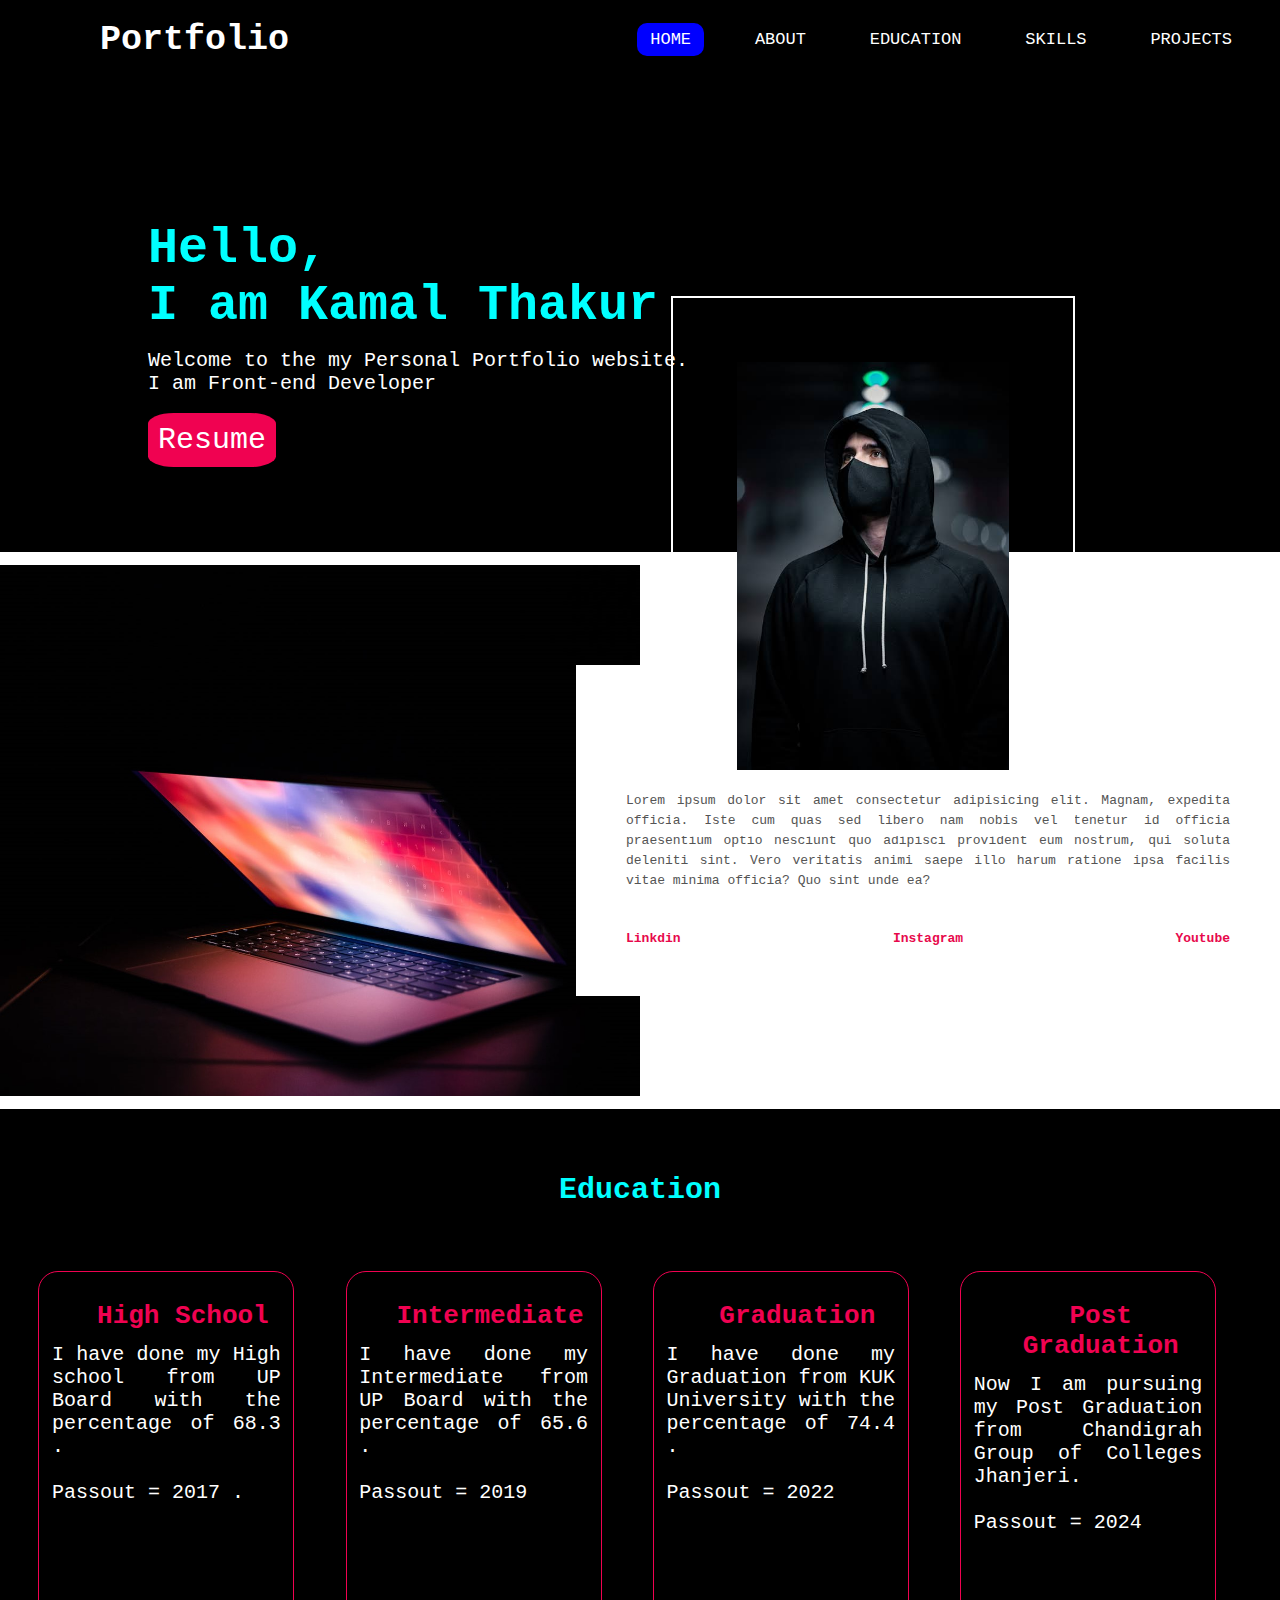
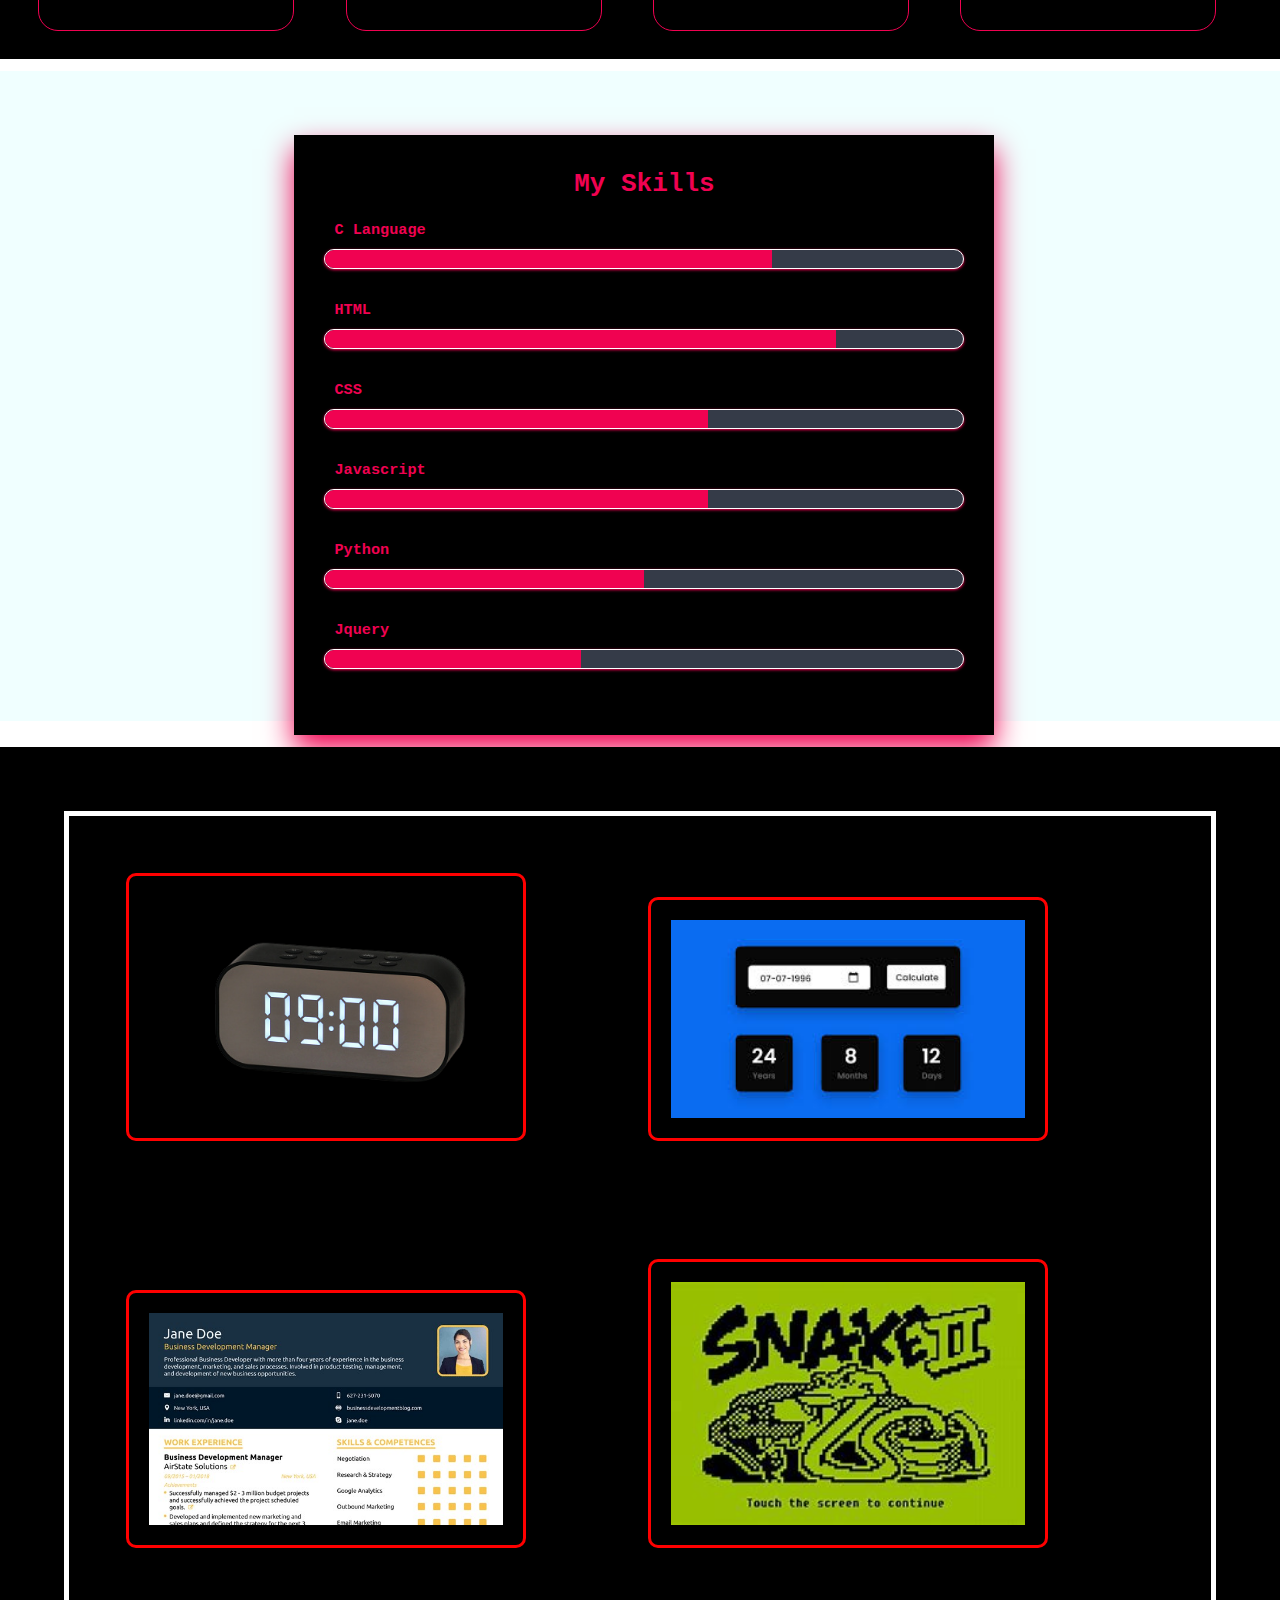
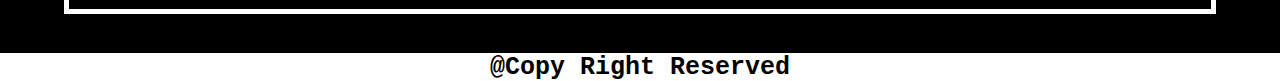
<file: Bharat_Task1/index.html>
<!DOCTYPE html>
<html lang="en">
<head>
    <meta charset="UTF-8">
    <meta http-equiv="X-UA-Compatible" content="IE=edge">
    <meta name="viewport" content="width=device-width, initial-scale=1.0">
    <title>Document</title>
    <link rel="stylesheet" href="style.css">
    <link rel="stylesheet" href="https://cdnjs.cloudflare.com/ajax/libs/font-awesome/6.4.0/css/all.min.css">
</head>
<body>
    <!-- -------------------------------header------------------------------ -->
    <div>
        <nav>
            <input type="checkbox" id="check">
            <label for="check" class="checkbtn">
                <i class="fas fa-bars" aria-hidden="true"></i>
            </label>
            <label class="logo">Portfolio</label>
            <ul>
                <li> <a href="#home1" class="active"> Home</a></li>
                <li> <a href="#about1"> About</a></li>
                <li> <a href="#education1"> Education</a></li>
                <li> <a href="#skills1"> Skills</a></li>
                <li> <a href="#projects1"> Projects</a></li>
            </ul>
        </nav>
    </div>
    <!-- ---------------------------Home--------------------------------------------------- -->
    <div class="home" id="home1">
        <div class="lef">
            <div class="text">
                <p> Hello, <br> I am Kamal Thakur</p>
            </div>
            <div class="kk">
                <p> Welcome to the my Personal Portfolio website. <br> I am Front-end Developer</p>
            </div>
            <a href="kamal.docx" class="intro"> Resume</a>
        </div>
        <div class="rig">
            <img src="images3.jpeg" alt="Server Problem">
        </div>
    </div>

    <!-- ---------------------------------About----------------------------------------- -->

    <div class="about" id="about1">
        <div class="container">
            <h1>About us </h1>
            <p class="abt-text"> Lorem ipsum dolor sit amet consectetur adipisicing elit. Magnam, expedita officia. Iste
                cum quas sed libero nam nobis vel tenetur id officia praesentium optio nesciunt quo adipisci provident
                eum nostrum, qui soluta deleniti sint. Vero veritatis animi saepe illo harum ratione ipsa facilis vitae
                minima officia? Quo sint unde ea?</p>

            <div class="social">
                <a href="https://www.linkedin.com/in/kamal-thakur-b24433239">Linkdin</a>
                <a href="https://instagram.com/1m_tech_knowledge?igshid=ZDdkNTZiNTM=">Instagram</a>
                <a href="https://youtube.com/@1mtechknowledge246">Youtube</a>
            </div>
        </div>
    </div>
    <!-- -------------------------------------------Education------------------------------------- -->
    <div class="edu" id="education1">
        <h1 id="head1"> Education</h1>
        <div class="ten">
            <h1>High School</h1>
            <p id="high"> I have done my High school from UP Board with the percentage of 68.3 . <br> <br>Passout = 2017
                .</p>
        </div>
        <div class="twellve">
            <h1>Intermediate</h1>
            <p id="twe"> I have done my Intermediate from UP Board with the percentage of 65.6 . <br> <br>Passout = 2019
            </p>
        </div>
        <div class="graduation">
            <h1>Graduation</h1>
            <p id="gra"> I have done my Graduation from KUK University with the percentage of 74.4 . <br><br>Passout =
                2022</p>
        </div>
        <div class="master">
            <h1>Post Graduation</h1>
            <p id="pos"> Now I am pursuing my Post Graduation from Chandigrah Group of Colleges Jhanjeri. <br>
                <br>Passout = 2024
            </p>
        </div>
    </div>
    <!-- ------------------------------------------------Skills------------------------------------ -->
    <div class="sk" id="skills1">
        <div class="skill">
            <h1>My Skills</h1>

            <li>
                <h3>C Language</h3>
                <span class="skills"> <span class="lan"></span></span>
            </li>

            <li>
                <h3>HTML</h3>
                <span class="skills"> <span class="html"></span></span>
            </li>

            <li>
                <h3>CSS</h3>
                <span class="skills"> <span class="css"></span></span>
            </li>

            <li>
                <h3>Javascript</h3>
                <span class="skills"> <span class="js"></span></span>
            </li>

            <li>
                <h3>Python</h3>
                <span class="skills"> <span class="py"></span></span>
            </li>

            <li>
                <h3>Jquery</h3>
                <span class="skills"> <span class="Jquery"></span></span>
            </li>
        </div>
    </div>
    <!-- ---------------------------------------Projects-------------------------- -->
    <div class="projects">
        <div class="images">
            <a href="Clock/index.html"><img src="3rd.png" id="one" alt="Not loaded"></a> 
            <a href="Day Finder/index.html"> <img src="4th.jpg" id="two" alt=""></a>
            <a href="task3/index.html"><img src="resume.jpg" id="three" alt=""></a> 
            <a href="Snake Game/index.html"><img src="snake.jpg" id="four" alt=""></a> 
    </div>
    </div>
    <div class="footer">
        <p>@Copy Right Reserved</p>
    </div>
    
</body>
</html>
</file>
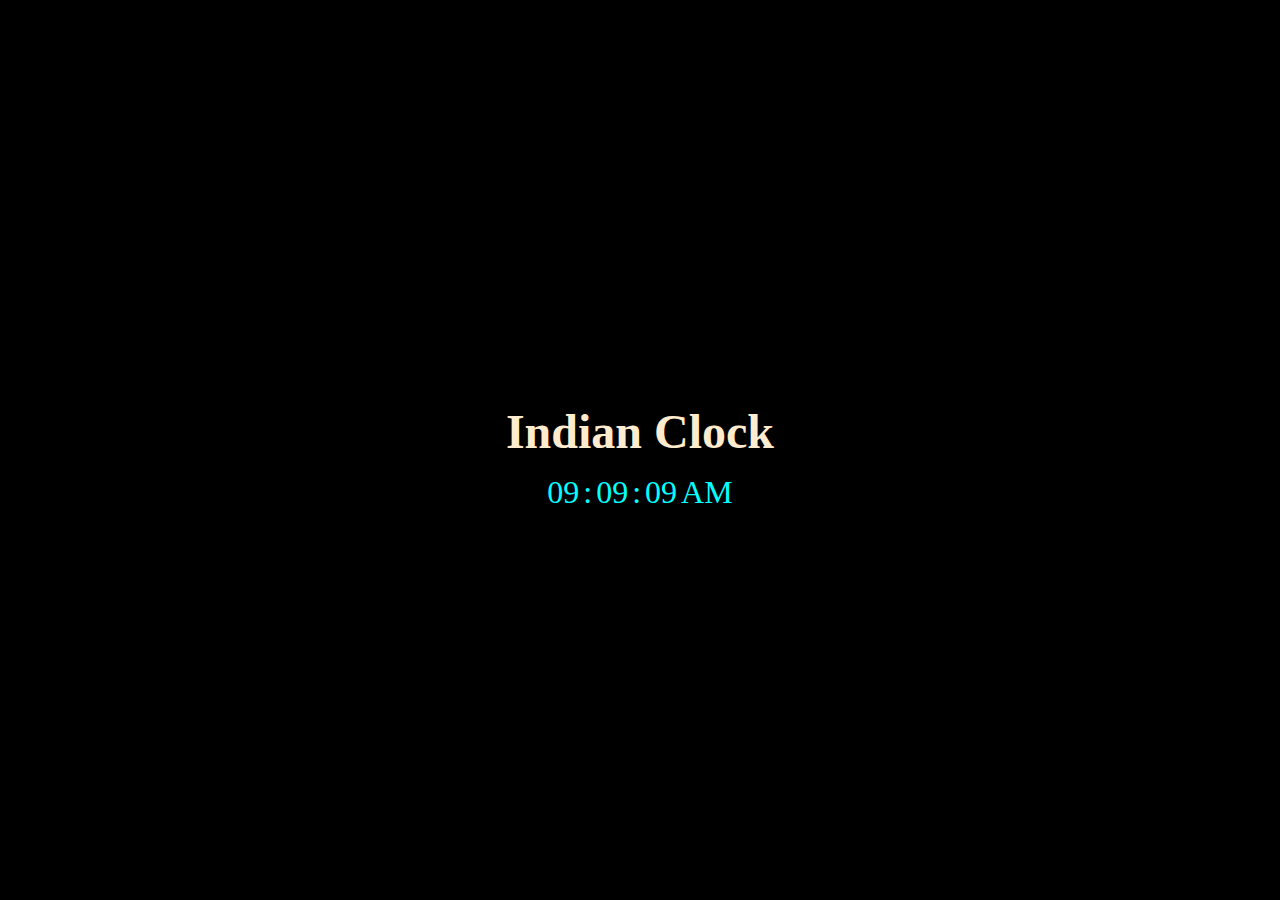
<file: Bharat_Task1/Clock/index.html>
<!DOCTYPE html>
<html lang="en">
<head>
    <meta charset="UTF-8">
    <meta http-equiv="X-UA-Compatible" content="IE=edge">
    <meta name="viewport" content="width=device-width, initial-scale=1.0">
    <link rel="stylesheet" href="frst.css">
    <title>Document</title>
</head>
<body>
        <div class="body">
             <h2>Indian Clock</h2>
                 <div id="container">
                     <span id="hours">09</span>
                     <span>:</span>
                     <span id="minutes">09</span>
                     <span>:</span>
                     <span id="seconds">09</span>
                     <span id="amorpm">AM</span>
                 </div>
        </div>
    <script src="cc.js"></script>
</body>
</html>
</file>
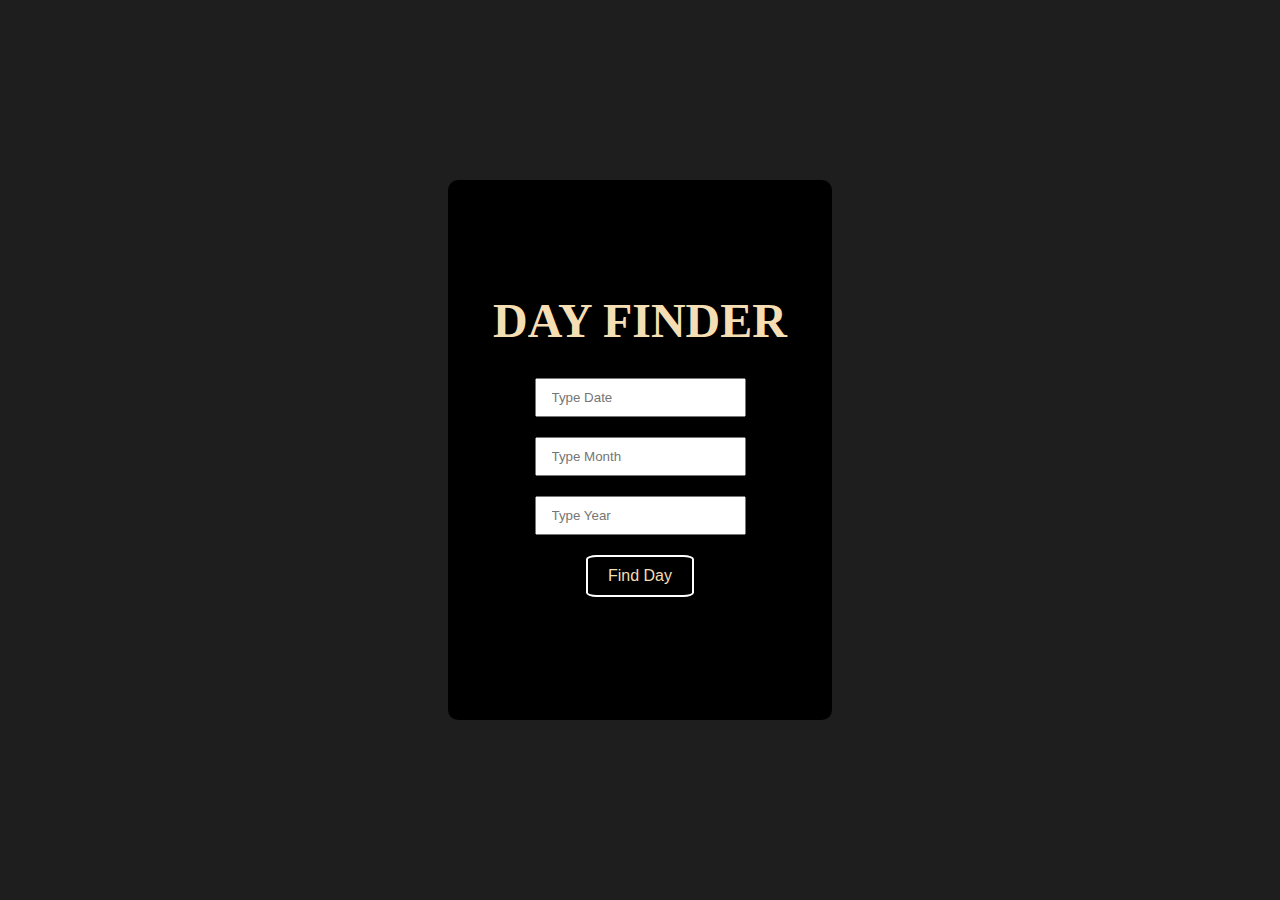
<file: Bharat_Task1/Day Finder/index.html>
<!DOCTYPE html>
<html lang="en">
<head>
    <meta charset="UTF-8">
    <meta http-equiv="X-UA-Compatible" content="IE=edge">
    <meta name="viewport" content="width=device-width, initial-scale=1.0">
    <link rel="stylesheet" href="day.css">
    <title>Document</title>
</head>
<body>
    <div class="container">
        <h1>DAY FINDER</h1>
        <input type="number" id="date" placeholder="Type Date">
        <input type="text" id="month" placeholder="Type Month">
        <input type="number" id="year" placeholder="Type Year">
        <button id="getDay">Find Day</button>
        <h2 id="result"> </h2>
    </div>
    <script src="./script.js"></script>
</body>
</html>
</file>
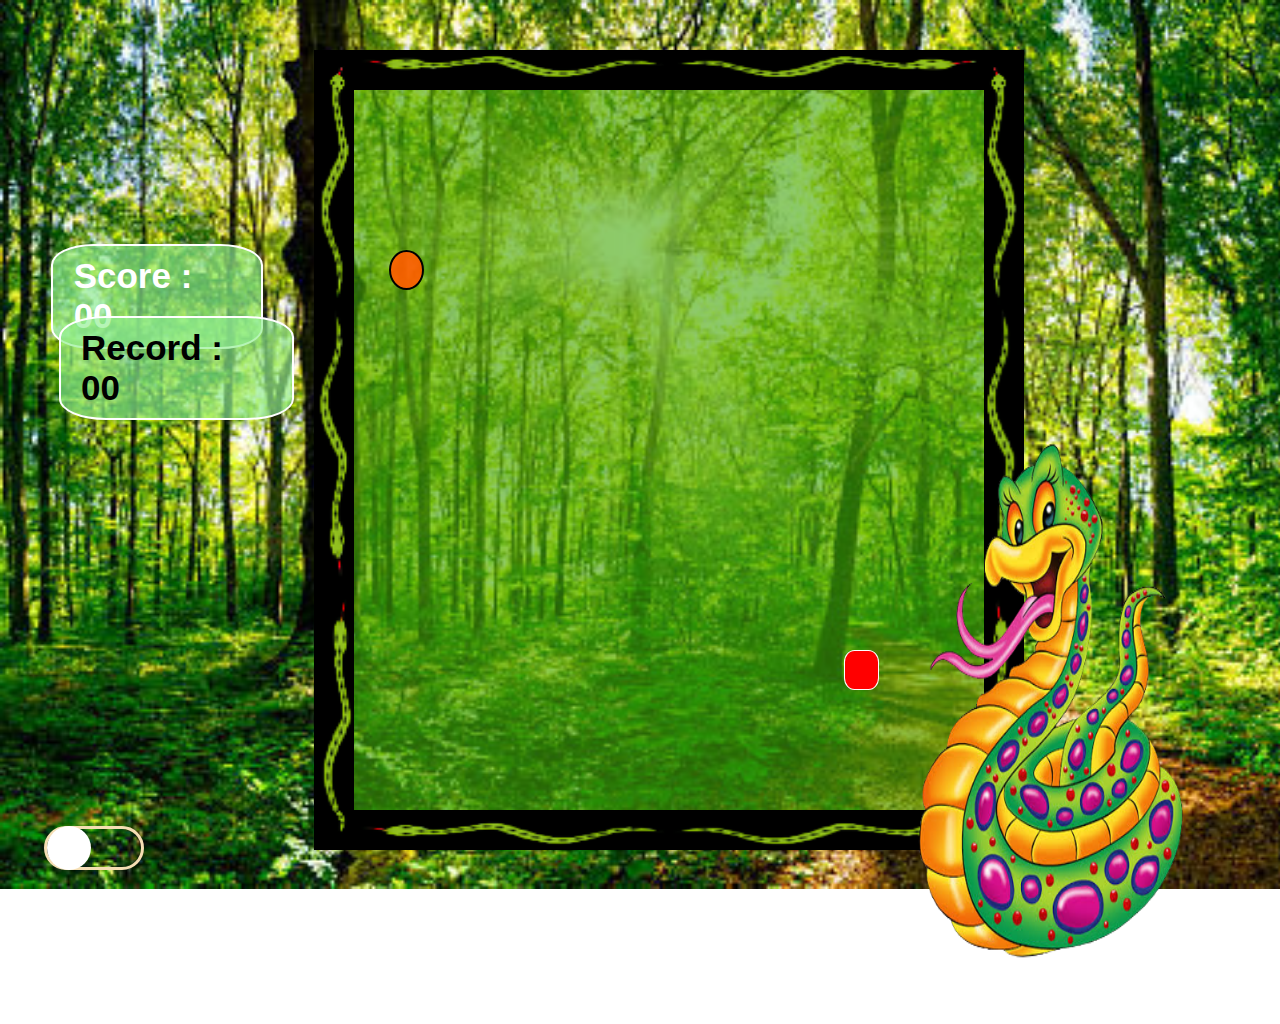
<file: Bharat_Task1/Snake Game/index.html>
<!DOCTYPE html>
<html lang="en">
<head>
    <meta charset="UTF-8">
    <meta http-equiv="X-UA-Compatible" content="IE=edge">
    <meta name="viewport" content="width=device-width, initial-scale=1.0">
    <link rel="stylesheet" href="style.css">
    <title>Snake Game</title>
</head>
<body>
    <div class="bod">
        <div class="score"> Score : 00 </div> 
        <div class="record"> Record : 00</div>
        <div class="box"> </div>
    </div>
    <div class="im">
        <img src="snakeimg.png" alt="image not load.">
    </div>
  <div class="darkMode">
        <input type="checkbox" id="darkbutton">
    </div> 
    <script src="kam.js"></script>
</body>
</html>
</file>
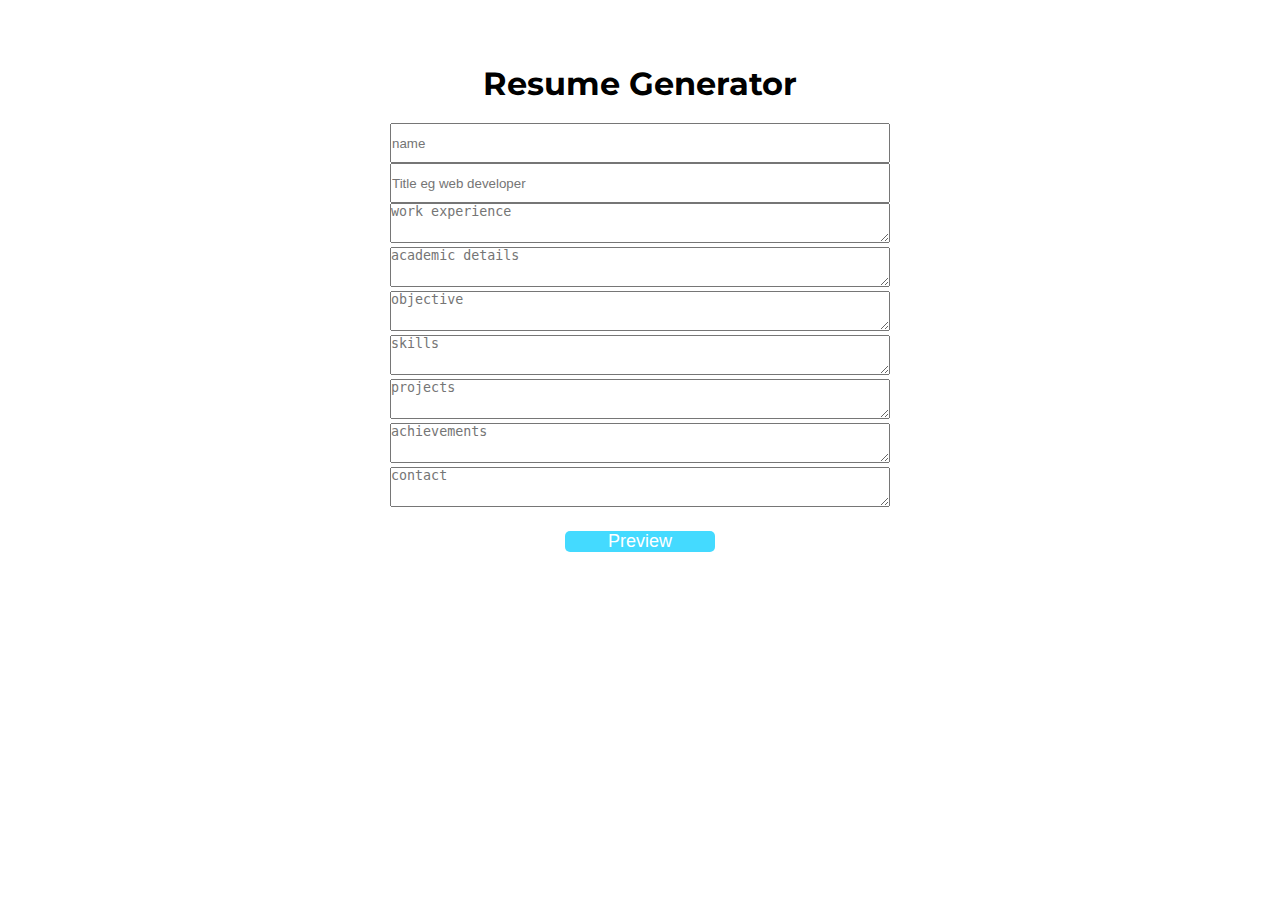
<file: Bharat_Task1/task3/home.html>
<!DOCTYPE html>
<html lang="en">

<head>
    <meta charset="UTF-8">
    <meta name="viewport" content="width=device-width, initial-scale=1.0">
    <title>Document</title>
    <link href="https://fonts.googleapis.com/css2?family=Montserrat&display=swap" rel="stylesheet">
    <link rel="stylesheet" href="home.css">
</head>

<body>
    <h1 style="text-align: center;">Resume Generator</h1>
    <form class="input-fields">
       
        <input type="text" name="name" placeholder="name" />
        <input type="text" name="title" placeholder="Title eg web developer" />
        <textarea name="workexp" placeholder="work experience"></textarea>
        <textarea name="academics" placeholder="academic details"></textarea>
        <textarea name="objective" placeholder="objective"></textarea>
        <textarea name="skills" placeholder="skills"></textarea>
        <textarea name="projects" placeholder="projects"></textarea>
        <textarea name="achievements" placeholder="achievements"></textarea>
        <textarea name="contact" placeholder="contact"></textarea>
    </form>
    <!-- resume preview -->
    <div class="output">

    </div>
    <!-- button for toggle   -->
    <div class="btn">
        <button onclick="toggle()">Preview</button>
    </div>
    <script src="https://cdn.ckeditor.com/ckeditor5/27.1.0/classic/ckeditor.js"></script>
    <script src="main.js"></script>
</body>
</html>
</file>
<file: Bharat_Task1/style.css>
*{
    margin: 0%;
    padding: 0%;
    text-decoration: none;
    list-style: none;
    box-sizing: border-box;
}
body{
    font-family: monospace;
}
nav{
    background: black;
    height: 80px;
    width: 100%;
    z-index: 5;
}
label.logo{
    color: white;
    font-size: 35px;
    line-height: 80px;
    padding:  0 100px;
    font-weight: bold;
}
nav ul{
    float: right;
    margin-right: 20px;
}
nav ul li{
    display: inline-block;
    line-height: 80px;
    margin: 0 15px;
}
nav ul li a{
    color: white;
    font-size: 17px;
    text-transform: uppercase;
    padding: 7px 13px;
    border-radius: 10px;
}
a.active,a.hover{
    background: blue;
    transition: .5s;
}
nav ul li a:hover{
    background: blue;
}
.checkbtn{
    font-size: 30px;
    color: white;
    float: right;
    line-height: 80px;
    margin-right: 40px;
    cursor: pointer;
    display: none;
}
#check{
    display: none;
}
.home{
    height: 600px;
    width: 100%;
    background-color: black;
}
.lef{
    width: 45%;
    height: 100%;
    margin: -10%;
}
.rig{
    position: absolute;
    right: 6%;
    width: 50%;
    height: 60%;
}
.rig img{
    padding: 10% 10%;
    border: 2px solid white;
    margin-top: -20%;
    margin-right: 20%;
    position: relative;
    height: 100%;
    float: right;
}
.text{
    position: absolute;
    font-weight: bold;
    margin: 13% 10%;
    text-align: left;
    left: 20px;
    font-size: 50px;
    color: aqua;
}
.text p{
    display: flex;
    justify-content: center;
    align-items: center;
    margin-top: 20%;
}
.kk{
    position: absolute;
    margin: 31% 10%;
    text-align: left;
    left: 20px;
    font-size: 20px;
    color: white;
}
.intro{
    position: absolute;
    margin: 36% 10%;
    text-align: center;
    left: 20px;
    font-size: 30px;
    text-decoration: none;
    background-color:  rgb(240, 2, 81);
    border-radius: 20%;
    color: white;
    padding: 10px;
}
.intro:hover{
    background-color: white;
    color: red;
}
.about{
    background-image: url("5th.jpg");
    background-repeat: no-repeat;
    background-size: 50%;
    background-color: white;
    overflow: hidden;
    padding: 100px 0;
    margin-top: 1%;
}
.container{
    width: 55%;
    float: right;
    background-color: white;
    padding: 50px;
}
.container h1{
    margin-bottom: 30px;
    font-size: 30px;
    font-weight: 900;
}
.abt-text{
    font-size: 13px;
    color: #545454;
    line-height: 20px;
    text-align: justify;
    margin-bottom: 40px;
}
.social{
    display: flex;
    justify-content: space-between;
    font-weight: 700;
    font-size: 13px;
}
.social a{
    text-decoration: none;
    color: rgb(231, 9, 76);
}
.edu{
    margin-top: 1%;
    width: 100%;
    height: 550px;
    background-color: black;
}
.edu #head1{
     display: flex;
     justify-content: center;
     color: aqua;
     font-size: 30px;
     font-weight: bold;
     padding: 5% 0% 0% 0%;
}
.ten{
    position: absolute;
    margin-top: 5%;
    margin-left: 3%;
    height: 40%;
    width: 20%;
    background-color: black;
    border: 1px solid rgb(240, 2, 81);
    border-radius: 20px;
}
.ten h1{
    position: relative;
    margin-top: 11%;
    margin-left: 8%;
    padding-top: 1px;
    padding-left: 5%;
    color: rgb(240, 2, 81);
}
#high{
    font-size: 20px;
    color: white;
    padding: 5%;
    text-align: justify;
}
.twellve{
    position: absolute;
    margin-top: 5%;
    margin-left: 27%;
    height: 40%;
    width: 20%;
    background-color: black;
    border: 1px solid rgb(240, 2, 81);
    border-radius: 20px;
}
.twellve h1{
    position: relative;
    margin-top: 11%;
    margin-left: 8%;
    padding-top: 1px;
    padding-left: 5%;
    color: rgb(240, 2, 81);
}
#twe{
    font-size: 20px;
    color: white;
    padding: 5%;
    text-align: justify;
}
.graduation{
    position: absolute;
    margin-top: 5%;
    margin-left: 51%;
    height: 40%;
    width: 20%;
    background-color: black;
    border: 1px solid rgb(240, 2, 81);
    border-radius: 20px;
}
.graduation h1{
    position: relative;
    margin-top: 11%;
    margin-left: 8%;
    padding-top: 1px;
    padding-left: 5%;
    color: rgb(240, 2, 81);
}
#gra{
    font-size: 20px;
    color: white;
    padding: 5%;
    text-align: justify;
}
.master{
    position: absolute;
    margin-top: 5%;
    margin-left: 75%;
    height: 40%;
    width: 20%;
    background-color: black;
    border: 1px solid rgb(240, 2, 81);
    border-radius: 20px;
}
.master h1{
    position: relative;
    margin-top: 11%;
    margin-left: 8%;
    padding-top: 1px;
    padding-left: 2%;
    color: rgb(240, 2, 81);
}
#pos{
    font-size: 20px;
    color: white;
    padding: 5%;
    text-align: justify;
}
h1{
    text-align: center;
    padding-top: 2%;
}
h3{
    margin: 10px;
}
.sk{
    width: 100%;
    height: 650px;
    padding-top: 3%;
    margin-top: 1%;
    margin-bottom: 2%;
    background-color: #f0ffff;
}
.skill{
    width: 700px;
    height: 600px;
    margin-top: 2%;
    margin-left: 23%;
    margin-bottom: 2%;
    color:  rgb(240, 2, 81);
    padding: 20px;
    box-shadow: 0 14px 28px  rgb(240, 2, 81);
    background-color: black;
}
.skill li{
    margin: 2px 0;
    padding: 10px;
}
.skills{
    background: #353b48;
    display: block;
    height: 20px;
    border: 1px solid white;
    border-radius: 10px;
    overflow: hidden;
    box-shadow: 0 1px 3px rgb(240, 2, 81) ;
    transition: all 0.3s cubic-bezier(.25,.8,.25,1);
}
.skills:hover{
    box-shadow: 0 14px 28px rgb(240, 2, 81);
}
.skills span{
    height: 20px;
    float: left;
    background: rgb(240, 2, 81);
}
.lan{
    width: 70%;
    animation: Language 3s;
}
.html{
    width: 80%;
    animation: HTML 3s;
}
.css{
    width: 60%;
    animation: CSS 3s;
}
.js{
    width: 60%;
    animation: Javascript 3s;
}
.py{
    width: 50%;
    animation: Python 3s;
}
.Jquery{
    width: 40%;
    animation: Jquery 3s;
}
@keyframes Language{
     0%{
        width: 0%;
     }
     100%{
        width: 70%;
     }
}
@keyframes HTML{
    0%{
       width: 0%;
    }
    100%{
       width: 80%;
    }
}
@keyframes CSS{
    0%{
       width: 0%;
    }
    100%{
       width: 60%;
    }
}
@keyframes Javascript{
    0%{
       width: 0%;
    }
    100%{
       width: 60%;
    }
}@keyframes Python{
    0%{
       width: 0%;
    }
    100%{
       width: 70%;
    }
}@keyframes Jquery{
    0%{
       width: 0%;
    }
    100%{
       width: 40%;
    }
}
.projects{
    width: 100%;
    height: auto;
    background-color: black;
    display: flex;
    flex-direction: row;
}
.images{
    margin-top: 5%;
    margin-left: 5%;
   width: 90%;
   height: auto;
   background-color: black;
   border: 5px solid white;
   margin-bottom: 3%;
}
.images #one{
    width: 400px;
    height: auto;
    margin: 5%;
    padding: 0px;
    border: 3px solid red;
    border-radius: 10px;
}
.images #two{
    width: 400px;
    margin: 5%;
    padding: 20px;
    border: 3px solid red;
    border-radius: 10px;
}
.images #three{
    width: 400px;
    margin: 5%;
    padding: 20px;
    border: 3px solid red;
    border-radius: 10px;
}
.images #four{
    width: 400px;
    margin: 5%;
    padding: 20px;
    border: 3px solid red;
    border-radius: 10px;
}
.footer{
    width: 100%;
    height: auto;
    font-size: 25px;
    text-align: center;
    font-weight: bold;
    color: black;
    background-color: white;
}
 
@media screen and (max-width:600px){
    .home{
        width: 100%;
        height: 600px;
    }
    .text p{
        font-size: 25px;
    }
    .kk{
        margin-top: 37%;
    }
    .intro{
        margin-top: 55%;
    }
    .rig img{
        margin-top: -90%;
        height: 300px;
    }
    .edu{
        /* display: flex; */
        flex-direction: row;
        width: 100%;
        height: 1200px;
    }
    .ten {
        margin-top: 10%;
        width: 50%;
        height: 250px;
        margin-left: 35%;
    }
    .twellve{
        margin-top: 60%;
        width: 50%;
        height: 250px;
        margin-left: 35%;
    }
    .graduation{
        margin-top: 110%;
        width: 50%;
        height: 250px;
        margin-left: 35%;
    }
    .master{
        margin-top: 160%;
        width: 50%;
        height: 250px;
        margin-left: 35%;
    }
    .sk{
        width: 70%;
        height: auto;
        margin-left: 0%;
    }
    .skill{
        width: 400px ;
        height: auto;
    }
    .clock img{
        height: 200px;
        padding: 1%;
        margin-top: 45%;
        margin-bottom: 10%;
    }
    .images{
        margin: 4%;
        margin-left: 20%;
        width: 60%;
    }
    .images #one{
        padding: 2%;
        width: 300px;
    }
    .images #two{
        padding: 2%;
        width: 300px;
    }
    .images #three{
        padding: 2%;
        width: 300px;
    }
    .images #four{
        padding-right: 2%;
        width: 300px;
    }
    
}

@media screen and (max-width:1200px) {
    .container{
      padding: 80px;
    }
    .navbar li{
        height: 80px;
        flex-direction: column;
    }
    }

@media screen and (max-width:1000px) {
      .about{
        background-size: 100%;
        padding: 100px 40px;
      }
      .container{
        width: 100%;
      }
}
@media screen and (max-width:600px) {
    .about{
      padding:0px;
    }
    .container{
      padding: 60px;
    }
}

@media (max-width:952px){
    label.logo{
        font-size: 30px;
        padding-left: 50px;
    }
    nav ul li a{
        font-size: 16px;
    }
}
@media (max-width:858px){
    .checkbtn{
        display: block;
    }
    ul{
        position: fixed;
        width: 100%;
        height: 100vh;
        background: darkblue;
        top: 80px;
        left: -100%;
        text-align: center;
        transition: all.5s;
    }
    nav ul li{
        display: block;
        margin: 50px 0;
        line-height: 30px;
    }
    nav ul li a {
        font-size: 20px;
    }
    a:hover,a.active{
        background: none;
        color: aqua;
    }
    #check:checked ~ ul{
        left: 0%;
    }
}
</file>
<file: Bharat_Task1/Clock/frst.css>
*{
    padding: 0%;
    margin: 0%;
    background-color: black;
    box-sizing: border-box;
}
.body{
    height: 100vh;
    display: flex;
    justify-content: center;
    align-items: center;
    flex-direction: column;
}
.body h2{
    font-size: 3rem;
    color: blanchedalmond;
    padding: 15px 25px;
}
.body #container span{
    font-size: 2rem;
    color: aqua;
}
</file>
<file: Bharat_Task1/Day Finder/day.css>
*{
    margin: 0%;
    padding: 0%;
    box-sizing: border-box;
}
body{
    width: 100vw;
    height: 100vh;
    background-color: rgba(0, 0, 0, 0.884);
    display: flex;
    justify-content: center;
    align-items: center;
    color: wheat;
}
.container{
    display: flex;
    justify-content: center;
    align-items: center;
    flex-direction: column;
    background-color: black;
    width: 30vw;
    height: 60vh;
    border-radius: 10px;
}
.container h1{
    font-size: 3rem;
    color: wheat;
    margin-bottom: 30px;
}
.container input{
    padding: 10px 15px;
    margin-bottom: 20px;
}
.container button{
    border: 2px solid white;
    border-radius: 10%;
    background-color: black;
    color: wheat;
    padding: 10px 20px;
    font-size: 1rem;
    cursor: pointer;
    margin-bottom: 10px;
}
.container h2{
    font-size: 2rem;
    color: wheat;
}

@media  screen and (max-width :697px) {
    .container{
        display: flex;
        justify-content: center;
        align-items: center;
        flex-direction: column;
        background-color: black;
        width: 50vw;
        height: 65vh;
        border-radius: 10px;
    }
}
@media  screen and (max-width :444px) {
    .container{
        display: flex;
        justify-content: center;
        align-items: center;
        flex-direction: column;
        background-color: black;
        width: 60vw;
        height: 65vh;
        border-radius: 10px;
    }
}
</file>
<file: Bharat_Task1/Snake Game/style.css>
*{
    padding: 0%;
    margin: 0%;
}
body{
    /* background-color: black; */
    background-image: url(im1.jpeg);
    background-repeat: no-repeat;
    background-size: cover;
}
.bod{
    width: 80%;
    height: 50vh;
    min-height: 100vh;
    display: flex;
    align-items: center;
    justify-content: center;
}
.dark-theme{
    background-color: white;
}
.dark-theme .box{
    background-color: white;
    border: 40px solid white;
    border-image-source: url(im3.png);
    border-image-slice: 10%;
    border-image-repeat: stretch;
}
.dark-theme .score{
    color: black;
}
.dark-theme .record{
    color: red;
}
.dark-theme .snake{
    background-color: chartreuse;
    border: 1px solid black;
    justify-content: space-around;
}
.box{
    width: 70vmin;
    height: 80vmin;
    border: 40px solid white;
    border-image-source: url(im3.png);
    border-image-slice: 10%;
    border-image-repeat: stretch;
    display: grid;
    grid-template-columns: repeat(18,1fr);
    grid-template-rows: repeat(18,1fr);
    background-color: rgba(65, 168, 6, 0.596);
}
.im{
    width: 250px;
    height: 40vh;
    display: flex;
    justify-content: center;
    align-items: center;
    bottom: 0%;
    margin-left: 70%;
    margin-top: -29%;
}
.im img{
    width: 400px;
    height: 70vh;
}
.head{
    background-color: red;
    border:1px solid white;
    border-radius: 30%;
}
.snake{
    background-color: rgba(51, 51, 51, 0.952);
    border: 1px solid white;
    border-radius: 30%;
}
.food{
    background-color:rgba(255, 94, 0, 0.918);
    border: 2px solid black;
    border-radius: 50%;
}
.score{
    color: white;
    font-size: 35px;
    font-family: 'Franklin Gothic Medium', 'Arial Narrow', Arial, sans-serif;
    font-weight: bold;
     margin: 5%; 
     margin-right: 4%;
     margin-top: -25%; 
     background-color: rgba(144, 238, 144, 0.658);
     padding: 1% 2%;
     border: 2px solid white;
     border-radius: 20%;
}
.record{
    color: black;
    font-size: 35px;
    font-family: 'Franklin Gothic Medium', 'Arial Narrow', Arial, sans-serif;
    font-weight: bold;
    margin: -24%;
    margin-top: -40%;
    margin-right: 2%;
    background-color: rgba(144, 238, 144, 0.658);
     padding: 1% 2%;
     border: 2px solid white;
     border-radius: 20%;
}
.darkMode{
    position: absolute;
    bottom: 0;
    left: 0%;
    width: 50%;
    height: auto;
    padding: 10px;
    margin: 20px;
    display: flex;
    justify-content: center;
    align-items: center;
}
.darkMode input{
    -webkit-appearance: none;
    appearance: none;
    margin-right: 80%;
    width: 100px;
    height: 44px;
    border: 3px solid wheat;
    border-radius: 40px;
    position: relative;
    transition: 300ms;
    padding: 16px;
    place-items: center;
    display: grid;
    cursor: pointer;
}
.darkMode input:checked{
    background-color: white;
}
.darkMode input::before{
    position: absolute;
    content: '';
    width: 44px;
    height: 44px;
    background-color: white;
    left: 0%;
    border-radius: 50%;
    transition-duration: 300ms;
}
.darkMode input:checked::before{
    left: 55px;
    background-color: black;
}

 @media (max-width:600px){
     body{
        background-color: palegreen;
     }
    .bod{
        width: 550px;
        height: auto;
        margin: 5%;
        /* background-color: rgb(229, 220, 245); */
    }
    .box{
        position: fixed;
        padding: 2%;
        background-color: greenyellow;
        width: 70%;
        height: 50%;
    }
    .score{
        font-size: 30px;
        margin-bottom: 60%;
        margin-right: 35%; 
        z-index: 1;
    }
    .record{
        font-size: 30px;
        margin-bottom: 45%;
        margin-right: 15%; 
        z-index: 2;
    }
    .im{
        display: none;
    }
    .darkMode{
        margin-left: -8%;
        margin-bottom: -4%;
        width: 10%;
        padding: 3% 15%;
        display: block;
    }
    .darkbutton{
         width: 119%;
        }
}

 @media (min-width:600px) and (max-width:1050px){
    .im img{
        display: none;
    }
    .record{
        margin-top: -20%;
        margin-left: -22%;
        margin-right: 2%;
    }
    .box{
        margin-left: 5%;
        margin-right: 2%;
    }
 }
</file>
<file: Bharat_Task1/task3/home.css>
*{
    margin: 0%;
    padding: 0%;
    box-sizing: border-box;
}
body {
    margin: 5%;
    font-family: 'Montserrat', sans-serif;
}
form {   
    width: 100%;
    height: auto;
}
form img{
    height: 100px;
    width: 100px;
    border-radius: 50%;
    object-fit: cover;
    background: #dfdfdf;
}


.input-fields {
    margin: 20px auto;
    max-width: 500px;
}

.input-fields input,
textarea {
    width: 100%;
    height: 40px;
}
input:focus,
textarea:focus {
    outline: none;
    border: 2px solid rgb(68, 218, 255);
}
.hero {
    background-color: rgb(85, 85, 85);
    text-align: center;
    padding: 10px;
    color: black
}

.main {
    display: flex;
    justify-content: space-around;
    padding: 10px;
    background-color: rgb(79, 190, 172);
    margin-right: 2%;
}

.main h2 {
    border-bottom: 2px solid rgb(7, 7, 7);
    width: max-content;
    color: white
}

.btn {
    text-align: center;
    margin: 2px;
}

button {
    width: 150px;
    background-color: rgb(68, 218, 255);
    color: white;
    font-size: 18px;
    border: none;
    border-radius: 5px;
}
</file>
